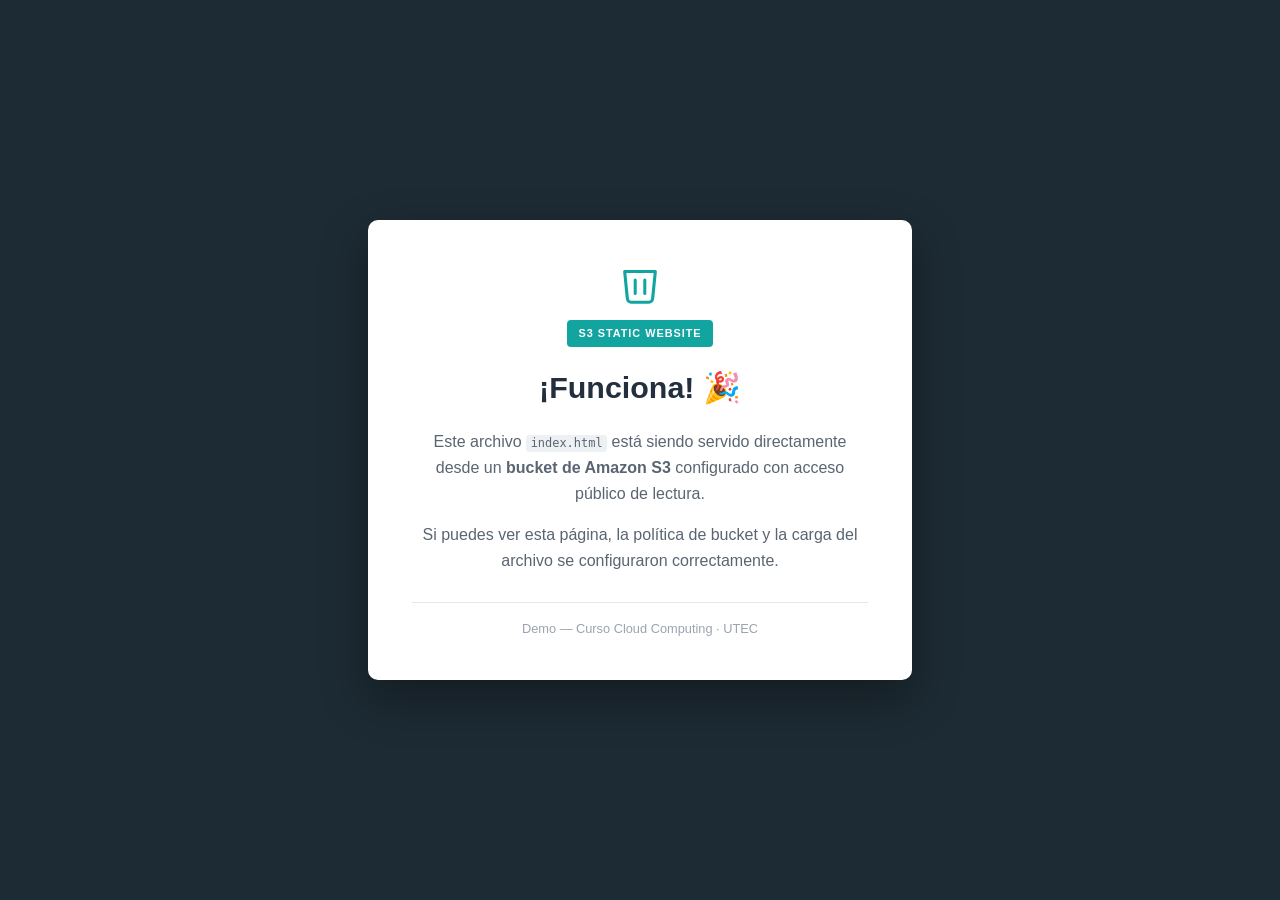
<file: site/index.html>
<!DOCTYPE html>
<html lang="es">
<head>
  <meta charset="utf-8">
  <meta name="viewport" content="width=device-width, initial-scale=1">
  <title>Lab S3 - Sitio estatico</title>
  <link rel="stylesheet" href="assets/styles.css">
</head>
<body>
  <main class="card">
    <div class="icon">
      <svg viewBox="0 0 24 24" width="46" height="46" fill="none" stroke="currentColor" stroke-width="1.6" stroke-linecap="round" stroke-linejoin="round">
        <path d="M4 6h16l-1.4 14.1a2 2 0 0 1-2 1.9H7.4a2 2 0 0 1-2-1.9L4 6Z"/>
        <path d="M9.5 10.5v7M14.5 10.5v7"/>
      </svg>
    </div>
    <p class="badge">S3 STATIC WEBSITE</p>
    <h1>&iexcl;Funciona! &#127881;</h1>
    <p>Este archivo <code>index.html</code> est&aacute; siendo servido directamente desde un
       <strong>bucket de Amazon S3</strong> configurado con acceso p&uacute;blico de lectura.</p>
    <p>Si puedes ver esta p&aacute;gina, la pol&iacute;tica de bucket y la carga del archivo se
       configuraron correctamente.</p>
    <hr>
    <p class="foot">Demo &mdash; Curso Cloud Computing &middot; UTEC</p>
  </main>
</body>
</html>
</file>
<file: site/assets/styles.css>
:root { --tinta:#232f3e; --teal:#12a5a0; --gris:#5a6572; }
* { box-sizing: border-box; }
body {
  font-family: -apple-system, "Segoe UI", Helvetica, Arial, sans-serif;
  background: #1d2b34;
  margin: 0;
  min-height: 100vh;
  display: flex;
  align-items: center;
  justify-content: center;
  padding: 2.5rem 1rem;
}
.card {
  background: #fff;
  max-width: 34rem;
  width: 100%;
  padding: 2.5rem 2.75rem;
  border-radius: 10px;
  box-shadow: 0 18px 45px rgba(0,0,0,.35);
  text-align: center;
  color: var(--gris);
  line-height: 1.6;
}
.icon { color: var(--teal); }
.badge {
  display: inline-block;
  background: var(--teal);
  color: #fff;
  font-size: .68rem;
  letter-spacing: .09em;
  font-weight: 700;
  padding: .3rem .7rem;
  border-radius: 4px;
  margin: .4rem 0 1rem;
}
.badge.err { background: #c0392b; }
h1 { color: var(--tinta); font-size: 1.9rem; margin: 0 0 1.1rem; }
code { background: #eef1f4; padding: .12em .38em; border-radius: 3px; font-size: .92em; }
hr { border: 0; border-top: 1px solid #e3e7eb; margin: 1.8rem 0 1rem; }
.foot { font-size: .8rem; color: #9aa4ae; margin: 0; }
/* v2 */
</file>
